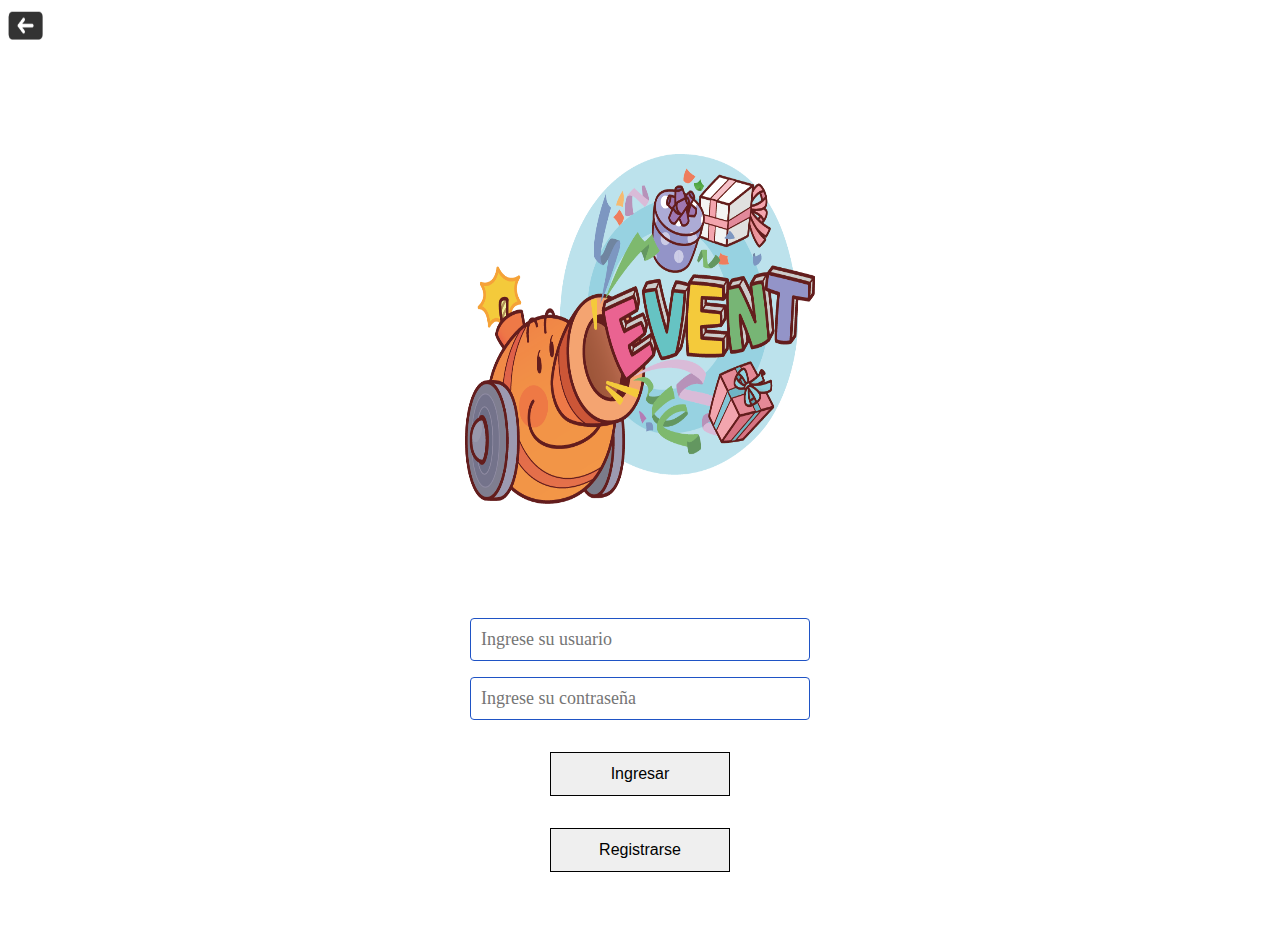
<file: index.html>
<!DOCTYPE html>
<html lang="es">
<head>
	<meta charset="UTF-8">	
	<meta name="viewport" content="width=device-width, initial-scale=1" />
	<link rel="stylesheet" type="text/css" href="css/styles.css">
	<a href="#"><img src="img/atras.png" width="50" height="50"></a>
	<title>Hibrid App</title>
</head>
<body>
	<div class="div1" align="center"><img src="img/logo.png" width="350" height="350" ></div>
	<section class="form-login">
		<input class="controls" type="text" name = "Usuario" id = "Usuario" placeholder="Ingrese su usuario">
		<input class="controls" type="password" name = "Contraseña" id = "Contraseña" placeholder="Ingrese su contraseña">
		<button class="botons">Ingresar</button>
		<h5></h5>
		<button class="botons">Registrarse</button>
		<p><a href="#">¿Olvidó su contraseña?</a></p>
	</section>
</body>
</html>
</file>
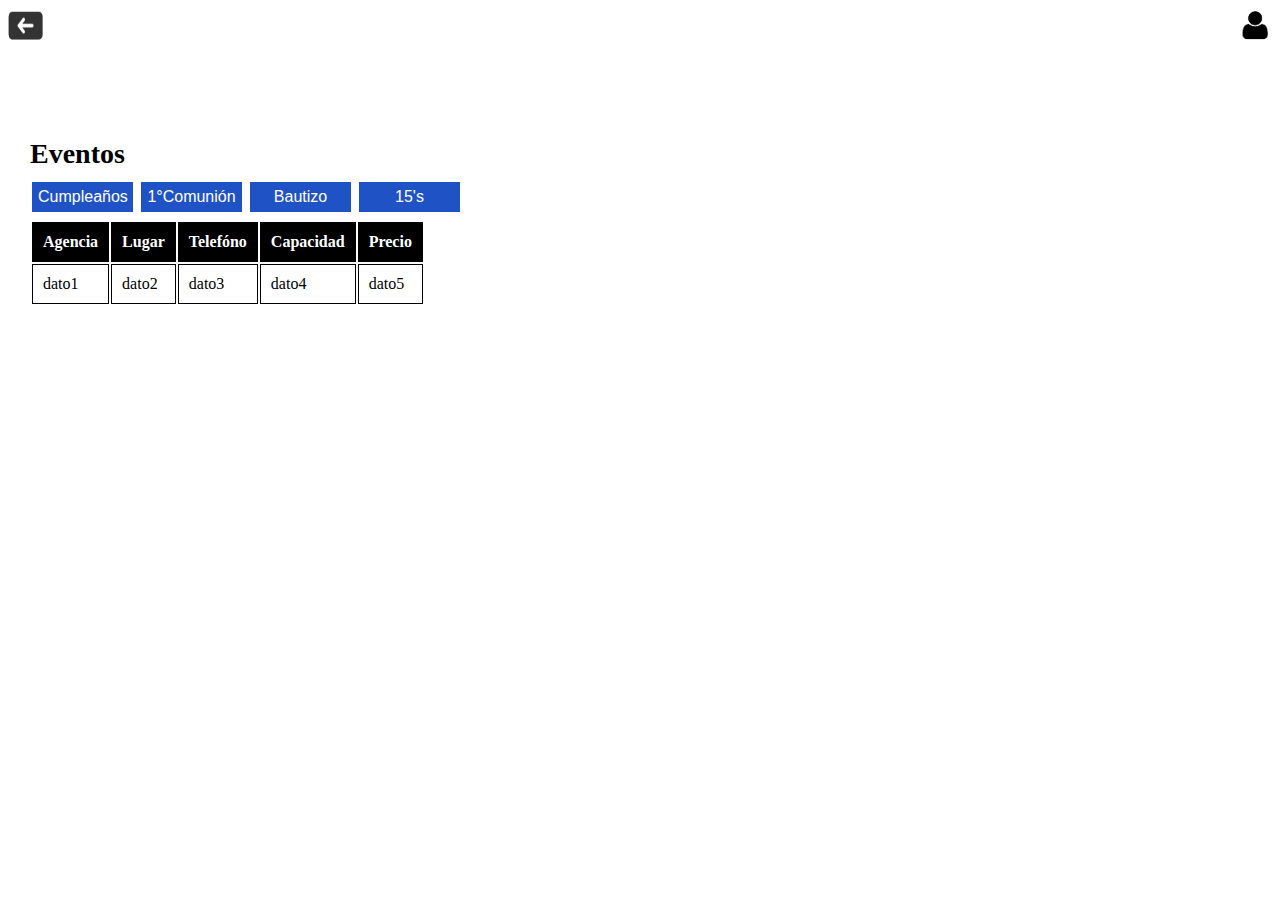
<file: main.html>
<!DOCTYPE html>
<html lang="es">
<head>
	<meta charset="UTF-8">	
	<meta name="viewport" content="width=device-width, initial-scale=1" />
	<link rel="stylesheet" type="text/css" href="css/styles.css">
	<a href="#"><img src="img/atras.png" width="50" height="50"></a>
	<a href="#"><img src="img/perfil.png" width="50" height="50" align="right"></a>
	<title></title>
</head>
<body>
	<section class=form-main>
	<h3>Eventos</h3>

	<button class="botons">Cumpleaños</button>
	<button class="botons">1°Comunión</button>
	<button class="botons">Bautizo</button>
	<button class="botons">15's</button>

	<table >
		<tr>
			<th>Agencia</th>
			<th>Lugar</th>
			<th>Telefóno</th>
			<th>Capacidad</th>
			<th>Precio</th>
		</tr>
		<tr>
			<td>dato1</td>
			<td>dato2</td>
			<td>dato3</td>
			<td>dato4</td>
			<td>dato5</td>
		</tr>

	</table>	
	</section>
</body>
</html>
</file>
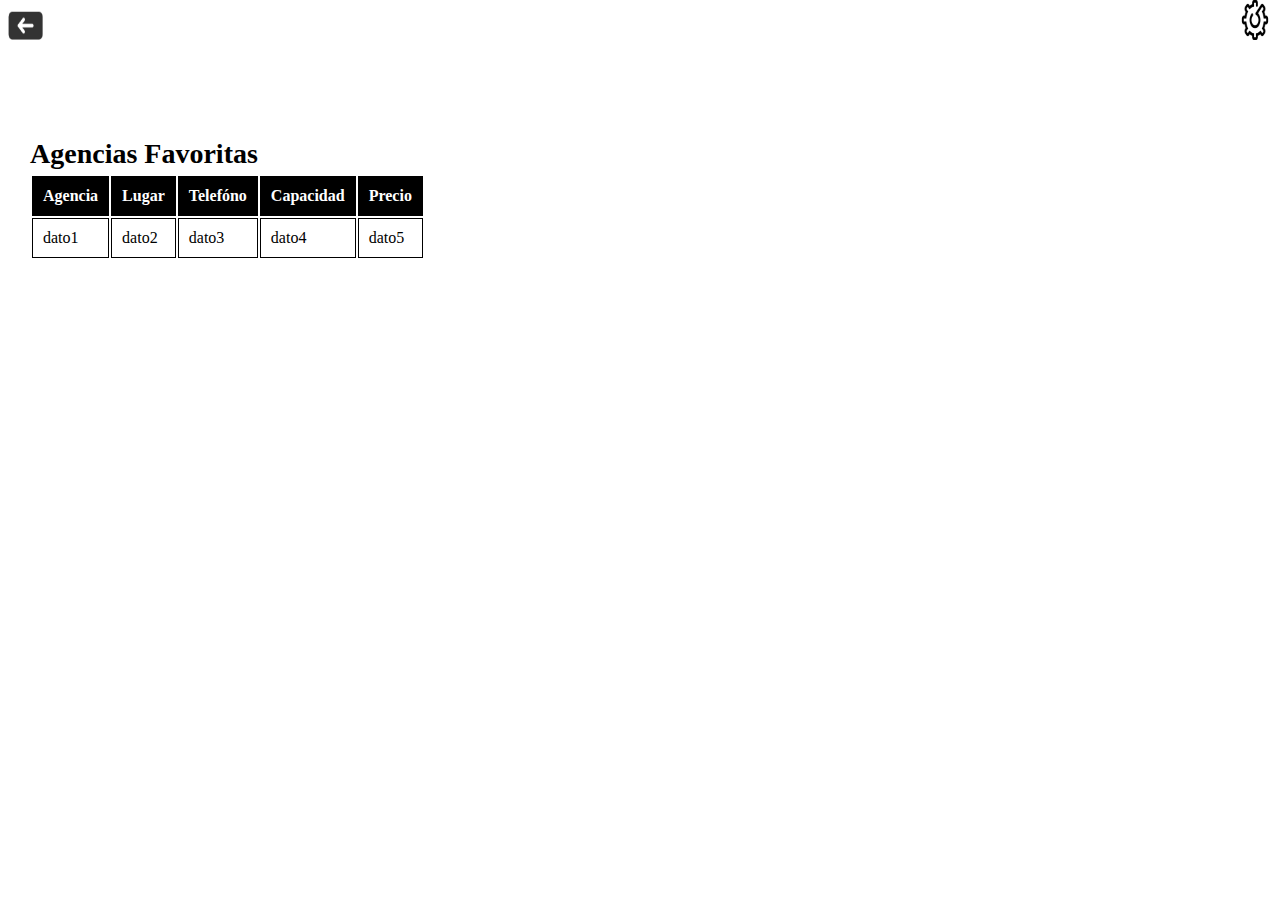
<file: perfil.html>
<!DOCTYPE html>
<html lang="es">
<head>
	<meta charset="UTF-8">	
	<meta name="viewport" content="width=device-width, initial-scale=1" />
	<link rel="stylesheet" type="text/css" href="css/styles.css">
	<a href="#"><img src="img/atras.png" width="50" height="50"></a>
	<a href="#"><img src="img/Config.png" width="50" height="40" align="right" ></a>
	<title>Perfil</title>
</head>
<body>
	<section class="form-perfil">
		<h3>Agencias Favoritas</h3>
		<table >
		<tr>
			<th>Agencia</th>
			<th>Lugar</th>
			<th>Telefóno</th>
			<th>Capacidad</th>
			<th>Precio</th>
		</tr>
		<tr>
			<td>dato1</td>
			<td>dato2</td>
			<td>dato3</td>
			<td>dato4</td>
			<td>dato5</td>
		</tr>

	</table>		
	</section>

</body>
</html>
</file>
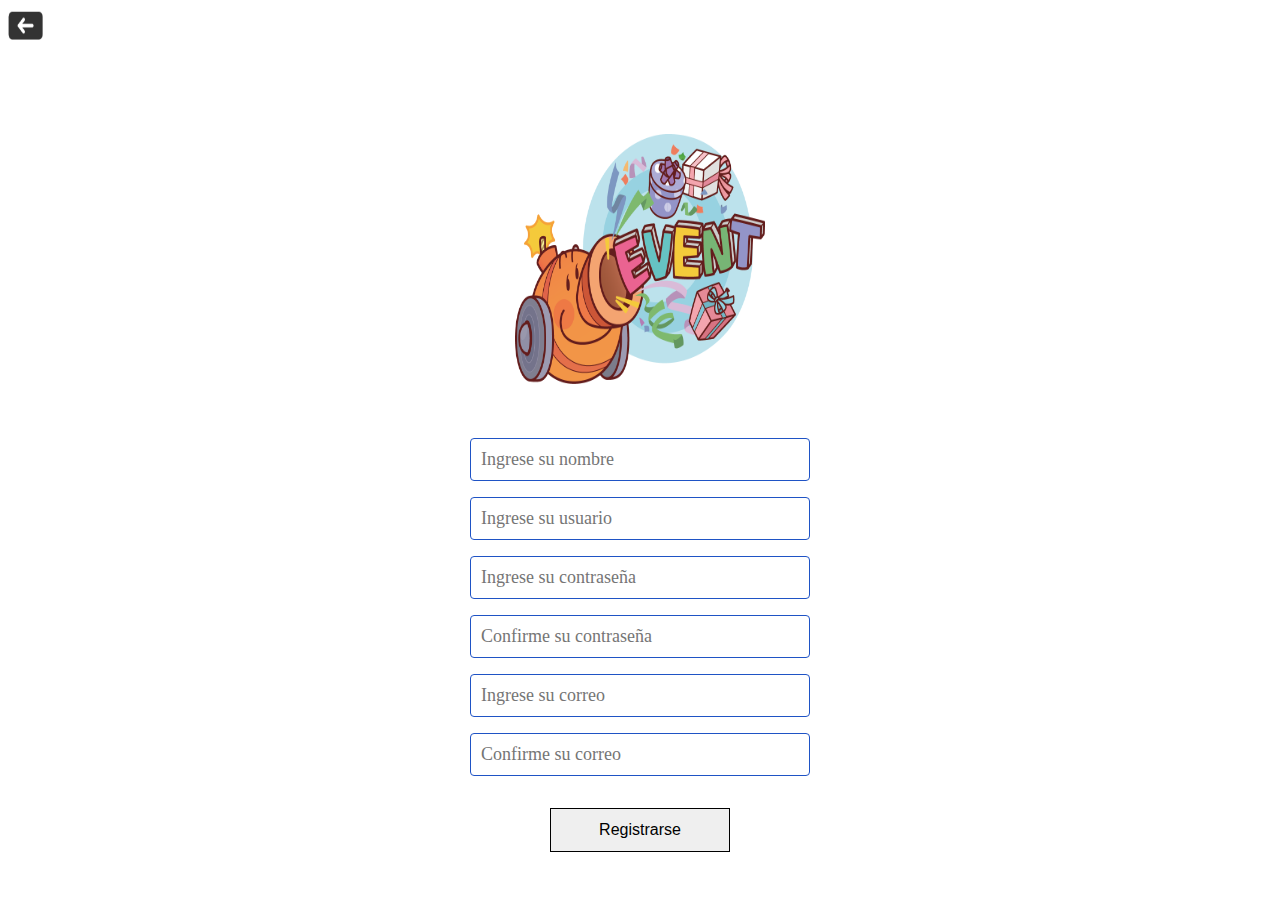
<file: registro.html>
<!DOCTYPE html>
<html lang="es">
<head>
	<meta charset="UTF-8">	
	<meta name="viewport" content="width=device-width, initial-scale=1" />
	<link rel="stylesheet" type="text/css" href="css/styles.css">
	<a href="#"><img src="img/atras.png" width="50" height="50"></a>
	<title></title>

</head>
<body>
	<div class="div2" align="center"><img src="img/logo.png" width="250" height="250"></div>
	<section class="form-sign-up">
		<input class="controls" type="text" name = "Usuario" id = "Nombre" placeholder="Ingrese su nombre">
		<input class="controls" type="text" name = "Usuario" id = "Usuario" placeholder="Ingrese su usuario">
		<input class="controls" type="password" name = "Contraseña" id = "Contraseña" placeholder="Ingrese su contraseña">
		<input class="controls" type="password" name = "Contraseña" id = "RContraseña" placeholder="Confirme su contraseña">
		<input class="controls" type="email" name = "Email" id = "Email" placeholder="Ingrese su correo">
		<input class="controls" type="email" name = "Email" id = "REmail" placeholder="Confirme su correo">
		<button class="botons">Registrarse</button>
	</section>

</body>
</html>
</file>
<file: css/styles.css>
* {
	margin: 0;
	padding: 0;
	box-sizing: border-box;
}

.form-login {
	width: 400px;	
	padding: 30px;
	margin: auto;
	margin-top: 180px;
	border-radius: 4px;
	font-family: 'calibri';
	color: white;

}

.form-sign-up {
	width: 400px;	
	padding: 30px;
	margin: auto;
	margin-top: 100px;
	border-radius: 4px;
	font-family: 'calibri';
	color: white;
}

.form-main{
	margin-top: 50px;
	padding: 30px;
}

.form-main h3{
	line-height: 40px;
	font-size: 28px;
	font-family: 'calibri';
}

.form-main .botons{
	width: 105px;
	background: #1f53c5;	
	border: solid 2px;
	padding: 6px;	
	color: white;
	margin: 6px 0;
	font-size: 16px;

}

.form-perfil{
	margin-top: 50px;
	padding: 30px;
}

.form-perfil h3{
	line-height: 40px;
	font-size: 28px;
	font-family: 'calibri';
}

.controls {
	width: 100%;
	/*background: #24303c;*/
	padding: 10px;
	border-radius: 4px;
	margin-bottom: 16px;
	border: 1px solid #1f53c5;
	font-family: 'calibri';
	font-size: 18px;
}

.form-login .botons {
	width: 180px;
	/*background: #1f53c5;*/
	border: solid 1px;
	padding: 12px;	
	margin: 16px 0;
	font-size: 16px;
	margin-left: 50%;
  	transform: translateX(-50%);
}
.form-login a {
	color: white;
	text-decoration: none;
	font-size: 18px;
}

.form-sign-up .controls {
	width: 100%;
	/*background: #24303c;*/
	padding: 10px;
	border-radius: 4px;
	margin-bottom: 16px;
	border: 1px solid #1f53c5;
	font-family: 'calibri';
	font-size: 18px;
}

.form-sign-up .botons{
	width: 180px;
	/*background: #D37561;*/
	border: solid 1px;
	padding: 12px;	
	margin: 16px 0;
	font-size: 16px;
	margin-left: 50%;
  	transform: translateX(-50%);
}

.table{
	margin-top:50px;
	caption-side: bottom;
	margin-left: auto;
	margin-right: auto;
}

th{
	background-color: black;
	color: white;
}

td,th{
	border: 1px solid black; 
	padding-left: 10px;
	padding-right: 10px;
	padding-top: 10px;
	padding-bottom: 10px;
}

.div1 {
	position: relative;
	bottom: -100px;	
}

.div2 {
	position: relative;
	bottom: -80px;	
}
</file>
